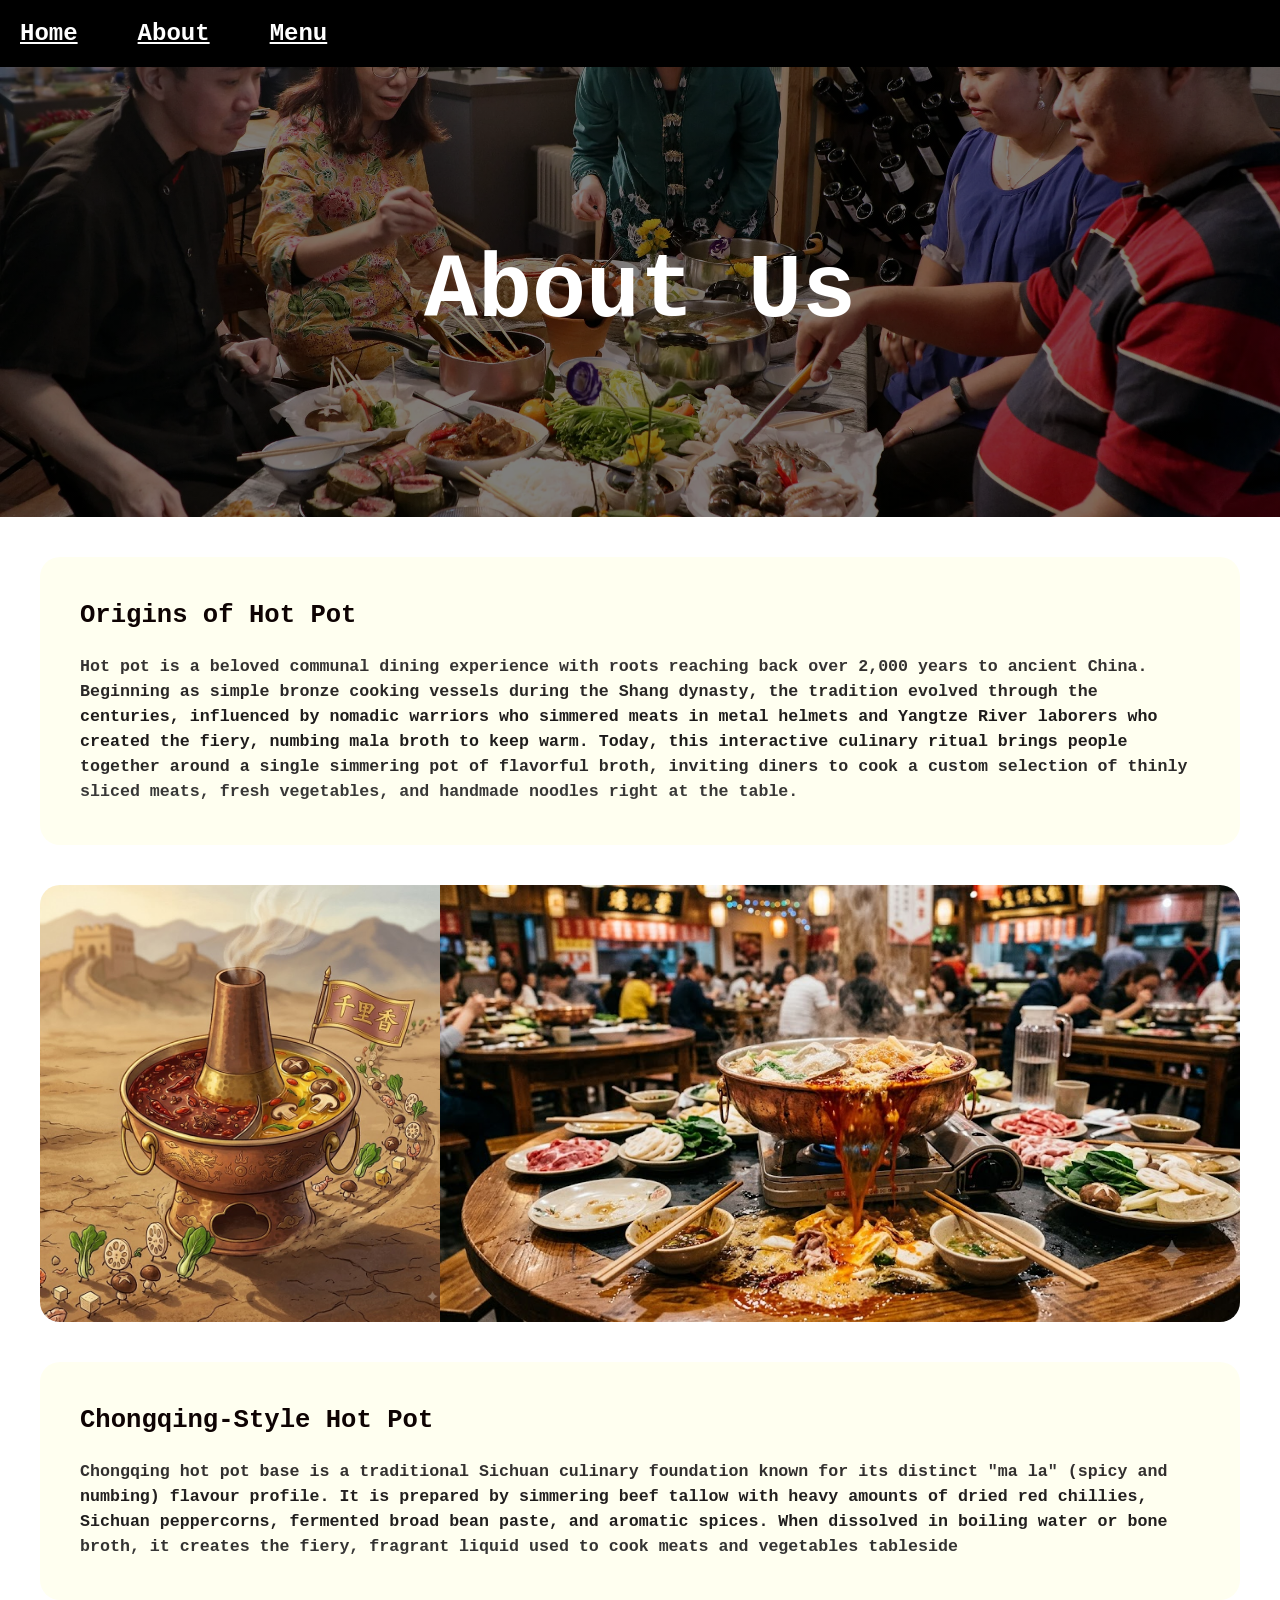
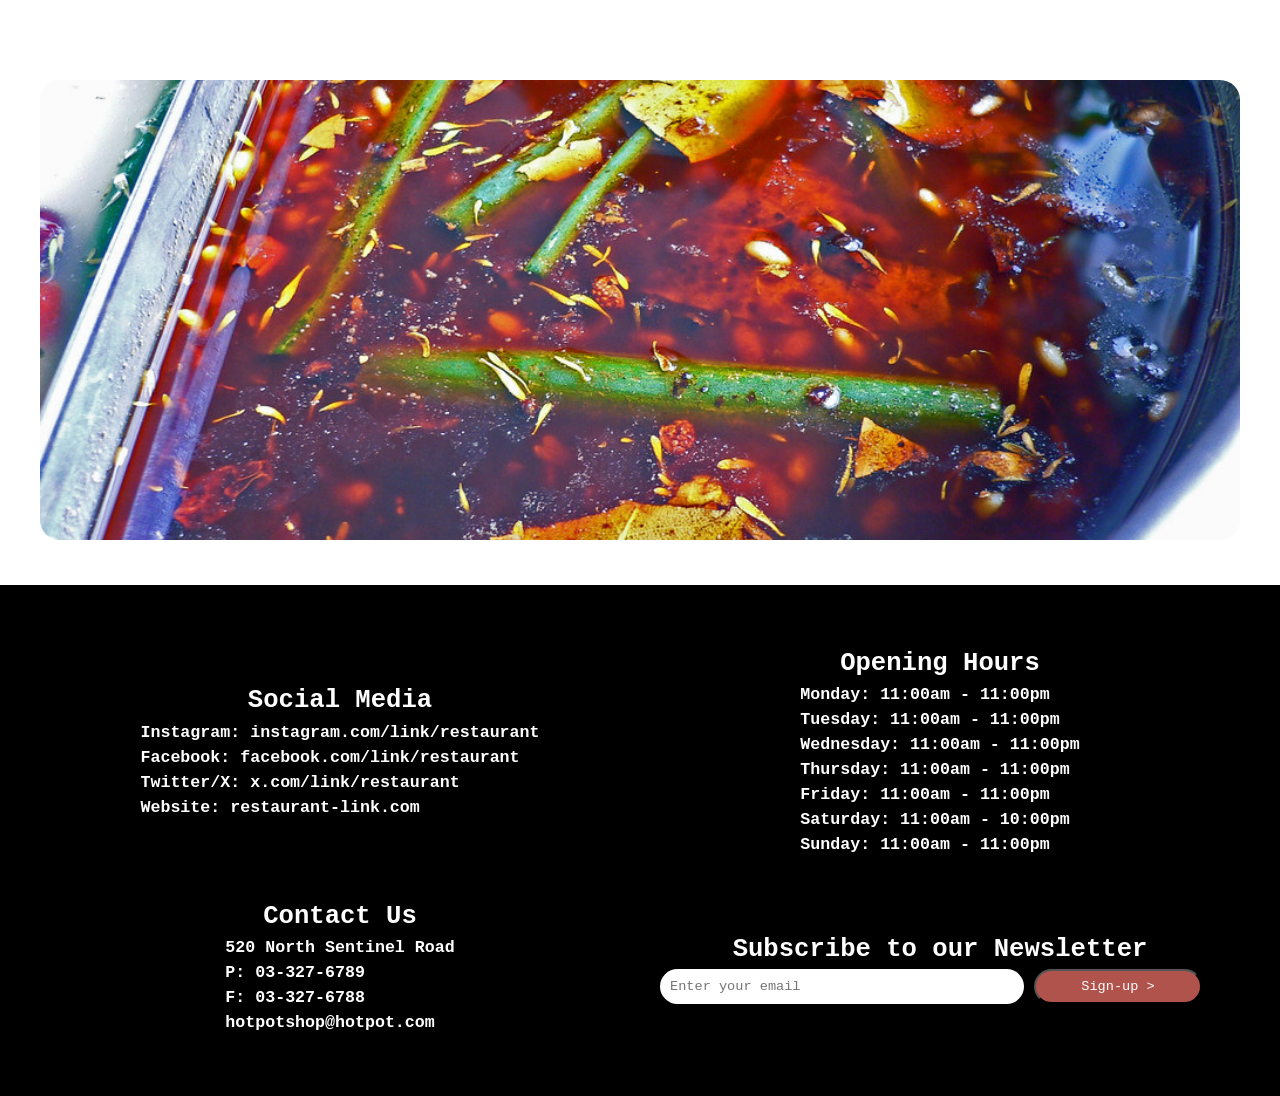
<file: about.html>
<!DOCTYPE html>
<html lang="en">
<head>
    <link rel="stylesheet" href="style.css">
    <meta charset="UTF-8">
    <meta name="viewport" content="width=device-width, initial-scale=1.0">
    <title>About</title>
</head>
<body>
    <!--using nav for website conventions and clearly defined navigation panel-->
    <nav class="linkrow"> 
        <a href="main.html" class="link">Home</a>
        <a href="about.html" class="link">About</a>
        <a href="menu.html" class="link">Menu</a> 
    </nav>
    <section class="about-hero-image">
        <div class="about-hero-text">
            <h1>About Us</h1>
        </div>
    </section>
    <section class="about-content">
        <section class="origin-story">
            <div class="origin-story-text">
                <h2>Origins of Hot Pot</h2>
                <p>Hot pot is a beloved communal dining experience with roots reaching back over 2,000 years to ancient China. Beginning as simple bronze cooking vessels during the Shang dynasty, the tradition evolved through the centuries, influenced by nomadic warriors who simmered meats in metal helmets and Yangtze River laborers who created the fiery, numbing mala broth to keep warm. Today, this interactive culinary ritual brings people together around a single simmering pot of flavorful broth, inviting diners to cook a custom selection of thinly sliced meats, fresh vegetables, and handmade noodles right at the table.</p>   
            </div>
            <div class="origin-story-image">
                <img src="./Images/hot-pot-migration.jpg" alt="Hot Pot Migration" class="img1">
                <img src="./Images/hot-pot-table-overflow.jpg" alt="Table of Hot Pot" class="img2">
            </div>
        </section>
        <section class="chongqing-base">
            <div class="chongqing-base-text">
                <h2>Chongqing-Style Hot Pot</h2>
                <p>Chongqing hot pot base is a traditional Sichuan culinary foundation known for 
                its distinct "ma la" (spicy and numbing) flavour profile. It is prepared by 
                simmering beef tallow with heavy amounts of dried red chillies, Sichuan 
               peppercorns, fermented broad bean paste, and aromatic spices. When dissolved 
                in boiling water or bone broth, it creates the fiery, fragrant liquid used to 
                cook meats and vegetables tableside</p>
            </div>
            <img src="./Images/chongqing-hot-pot-base.jpg" alt="Chongqing-Style Hot Pot" class="chongqing-base-image">
        </section>
    </section>
    <!--footer element used for semantic html, better represents content-->
    <footer class="contact">
        <div class="social-media">
            <h2>Social Media</h2>
            <p>Instagram: instagram.com/link/restaurant<br>
            Facebook: facebook.com/link/restaurant<br>
            Twitter/X: x.com/link/restaurant<br>
            Website: restaurant-link.com
            </p>
        </div>
        <div class="opening-hours">
            <h2>Opening Hours</h2>
            <p>
            Monday: 11:00am - 11:00pm<br>
            Tuesday: 11:00am - 11:00pm<br>
            Wednesday: 11:00am - 11:00pm<br>
            Thursday: 11:00am - 11:00pm<br>
            Friday: 11:00am - 11:00pm<br>
            Saturday: 11:00am - 10:00pm<br>  
            Sunday: 11:00am - 11:00pm<br>
            </p>
        </div>
        <div class="contact-info">
            <h2>Contact Us</h2>
            <p>520 North Sentinel Road<br>
            P: 03-327-6789<br>
            F: 03-327-6788<br>
            hotpotshop@hotpot.com
            </p>
        </div>
        <div class="subscription-area">
            <h2>Subscribe to our Newsletter</h2>
            <form action="subscribe.php" method="post">
                <input type="email" name="email" placeholder="Enter your email" required>
                <button type="button">Sign-up ></button>
            </form>
        </div>  
    </footer>
</body>
</html>
</file>
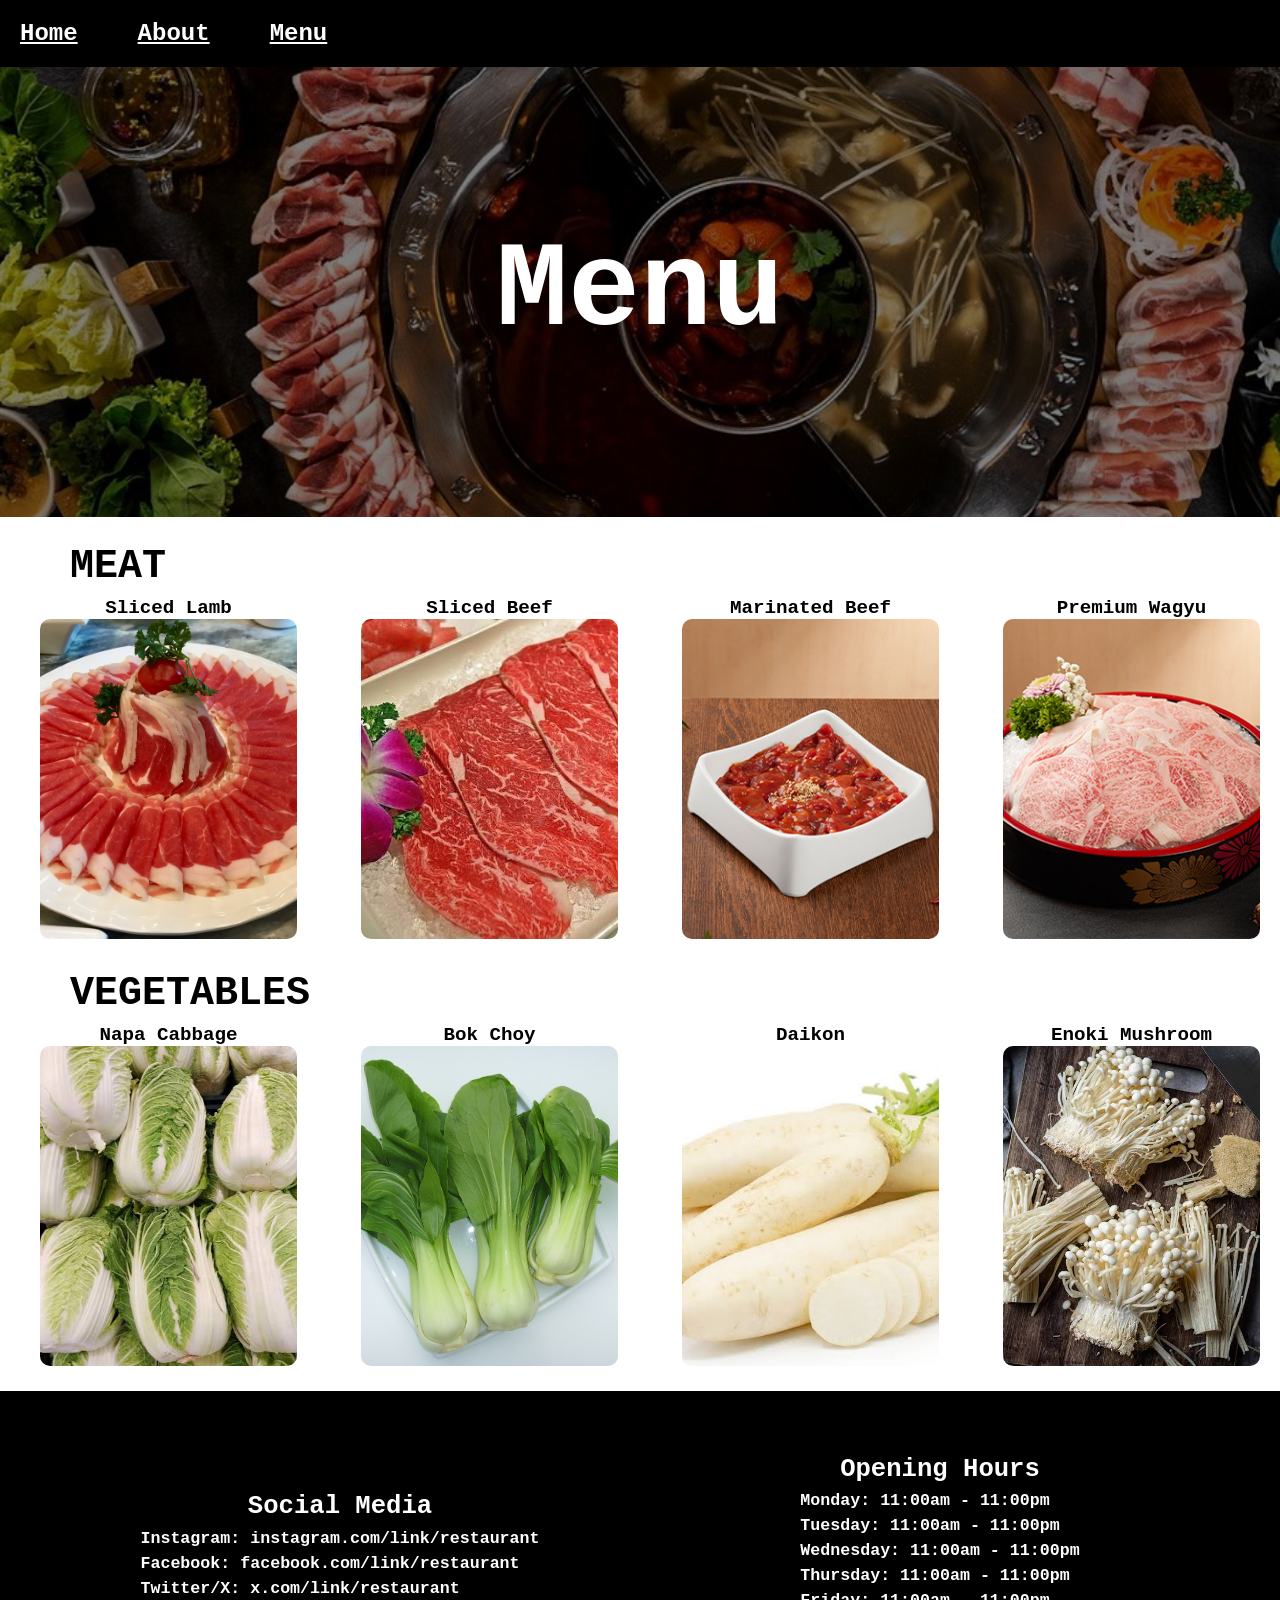
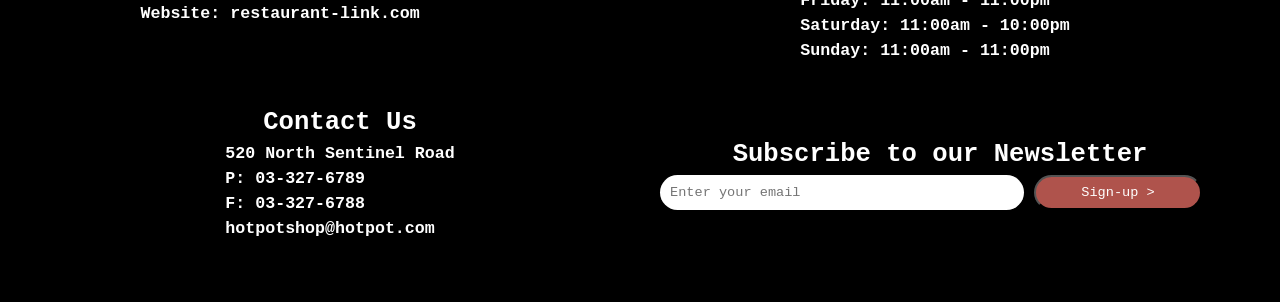
<file: menu.html>
<!DOCTYPE html>
<html lang="en">
    <head>
        <link rel="stylesheet" href="style.css">
        <meta charset="UTF-8">
        <meta name="viewport" content="width=device-width, initial-scale=1.0">
        <title>Menu</title>
    </head>
    <body>
    <!--using nav for website conventions and clearly defined navigation panel-->
        <nav class="linkrow">
            <a href="main.html" class="link">Home</a>
            <a href="about.html" class="link">About</a>
            <a href="menu.html" class="link">Menu</a>
        </nav>
        <div class="menu-hero-image">
            <div class="menu-hero-text">
                <h1>Menu</h1>
            </div>
        </div>
        <section class="menu-section">
            <section class="meat">
                <h1>MEAT</h1>
                <section class="meat-slider">
                    <div class="meat-item">
                        <h2>Sliced Lamb</h2>
                        <img src ="./Images/sliced-lamb.jpg" alt="Sliced Lamb">
                    </div>
                    <div class="meat-item">
                        <h2>Sliced Beef</h2>
                        <img src ="./Images/sliced-beef.jpg" alt="Sliced Beef">
                    </div>
                    <div class="meat-item">
                        <h2>Marinated Beef</h2>
                        <img src ="./Images/marinated-beef.jpg" alt="Marinated Beef">
                    </div>
                    <div class="meat-item">
                        <h2>Premium Wagyu</h2>
                        <img src ="./Images/premium-wagyu.jpg" alt="Premium Wagyu">
                    </div>
                    <div class="meat-item">
                        <h2>Sliced Pork Belly</h2>
                        <img src ="./Images/pork-belly.jpg" alt="Sliced Pork Belly">
                    </div>
                </section>
            </section>
            <section class="vegetables">
                <h1>VEGETABLES</h1>
                <section class="vegetable-slider">
                    <div class="vegetable-item">
                        <h2>Napa Cabbage</h2>
                        <img src ="./Images/napa-cabbage.jpg" alt="Napa Cabbage">
                    </div>
                    <div class="vegetable-item">
                        <h2>Bok Choy</h2>
                        <img src ="./Images/bok-choy.jpg" alt="Bok Choy">
                    </div>
                    <div class="vegetable-item">
                        <h2>Daikon</h2>
                        <img src ="./Images/daikon.jpg" alt="Daikon">
                    </div>
                    <div class="vegetable-item">
                        <h2>Enoki Mushroom</h2>
                        <img src ="./Images/enoki-mushroom.jpg" alt="Enoki Mushroom">
                    </div>
                    <div class="vegetable-item">
                        <h2>Potato</h2>
                        <img src ="./Images/potato.jpg" alt="Potato">
                    </div>
                </section>
            </section>
        </section>
         <!--footer element used for semantic html, better represents content-->
        <footer class="contact">
            <div class="social-media">
                <h2>Social Media</h2>
                <p>Instagram: instagram.com/link/restaurant<br>
                Facebook: facebook.com/link/restaurant<br>
                Twitter/X: x.com/link/restaurant<br>
                Website: restaurant-link.com
                </p>
            </div>
            <div class="opening-hours">
                <h2>Opening Hours</h2>
                <p>
                Monday: 11:00am - 11:00pm<br>
                Tuesday: 11:00am - 11:00pm<br>
                Wednesday: 11:00am - 11:00pm<br>
                Thursday: 11:00am - 11:00pm<br>
                Friday: 11:00am - 11:00pm<br>
                Saturday: 11:00am - 10:00pm<br>  
                Sunday: 11:00am - 11:00pm<br>
                </p>
            </div>
            <div class="contact-info">
                <h2>Contact Us</h2>
                <p>520 North Sentinel Road<br>
                P: 03-327-6789<br>
                F: 03-327-6788<br>
                hotpotshop@hotpot.com
                </p>
            </div>
            <div class="subscription-area">
                <h2>Subscribe to our Newsletter</h2>
                <form action="subscribe.php" method="post">
                    <input type="email" name="email" placeholder="Enter your email" required>
                    <button type="button">Sign-up ></button>
                </form>
            </div>
        </footer>
    </body>
</html>
</file>
<file: style.css>
* {
    margin: 0;
    padding: 0;
    box-sizing: border-box;
    font-family:'Courier New', Courier, monospace;
}

body, html {
    height: 100%;
}

.linkrow {
    display: flex;
    justify-content: left;
    gap: 20px;
    padding: 20px;
    background-color: black;
}

.linkrow a {
    text-decoration: underline;
    color: white;
    font-weight: 550;
    font-size: clamp(1.5rem, 1.5vw, 2rem);  /*use clamp in most areas to make it reponsive*/
    margin-right: 40px;
}

.main-hero-image {
    background-image: linear-gradient(rgba(0, 0, 0, 0.5), rgba(0, 0, 0, 0.5)), url("Images/Hot-Pot-hero-image.jpg");
    height: 70%;
}

.about-hero-image {
    background-image: linear-gradient(rgba(0, 0, 0, 0.5), rgba(0, 0, 0, 0.5)), url("./Images/family-eating-hot-pot.webp");
    height: 50%;
}

.menu-hero-image {
    background-image: linear-gradient(rgba(0, 0, 0, 0.5), rgba(0, 0, 0, 0.5)), url("./Images/Hot-Pot-hero-image.jpg");
    height: 50%;
}

.main-hero-image, .about-hero-image, .menu-hero-image {
    background-position: center;
    background-repeat: no-repeat;
    background-size: cover;
    position: relative;
}

.main-hero-text, .about-hero-text, .menu-hero-text {
    text-align: center;
    position: absolute;
    top: 50%;
    left: 50%;
    transform: translate(-50%, -50%); /*nice tweak to center the text in the absolute middle of the image by translating back by half its width and height*/
    color: white;
    font-size: 60px;
}

.content {
    text-align: center;
    background-image: linear-gradient(rgba(0, 0, 0, 0.5), rgba(0, 0, 0, 0.5)), url("./Images/Hot-Pot-Background.webp");
    background-position: center;
    background-repeat: no-repeat;
}

img {
    width: 100%;
    border-radius: 10px;
    object-fit: cover;
}

.row1 {
    display: grid;
    grid-template-columns: 1fr 2fr;
    gap: 50px;
    padding: 60px;
    align-items: stretch;
}

.overlap-card {
    position: relative;
    overflow: visible;
    border-radius: 20px;
}

.overlap-card .base-image {
    width: 100%;
    height: 100%;   
    object-fit: cover;
    border-radius: 20px;
    display: block;
    object-position: center;
}

.overlap-card .text-overlay {
    position: absolute;
    top: 0;
    left: 0;
    width: 35%;         
    height: 100%;
    background-color: rgba(45, 45, 45, 0.85); 
    color: white;
    border-top-left-radius: 20px; /*we want the rounded corner only on one side*/
    border-bottom-left-radius: 20px;
    display: flex;
    align-items: center;
    justify-content: center;
    padding: 20px;
    box-shadow: 5px 0 15px rgba(0,0,0,0.3); 
}

.oden-card {
    display: grid;
    grid-template-columns: 2fr 1fr; 
    border-radius: 20px;
    overflow: hidden; 
    background-color: #b2a496;
}

.image-card {
    width: 100%;
    height: 100%;
}

.image-card img {
    width: 100%;
    height: 100%;
    object-fit: cover;
    display: block;
}

.text-card {
    color: #1a1a1a;
    padding: 30px 20px;
    display: flex;
    align-items: center;
    justify-content: center;
    text-align: center;
}

.overlap-card p, .text-card p {
    font-family: 'Courier New', Courier, monospace;
    font-size: clamp(0.85rem, 1.3vw, 1.6rem);
    line-height: 1.5;
    font-weight: bold;
}

.row2 {
    display: grid;
    grid-template-columns: 2fr 1fr;
    gap: 50px;
    padding: 60px;
    align-items: stretch;
}

@media (max-width: 768px) { /*Mobile friendly responsive design*/
    .row1 {
        grid-template-columns: 1fr;
        gap: 30px;
        padding: 20px;
    }

    .row2 {
        grid-template-columns: 1fr;
        gap: 20px;
        padding: 20px;
    }

    .oden-card, .delicious-in-dungeon-card {
        grid-template-columns: 1fr; 
    }

    .overlap-card, .one-punch-man-card {
        display: flex;
        flex-direction: column-reverse;
    }

    .overlap-card .text-overlay, .one-punch-man-card .text-overlay {
        position: relative ;
        top: auto ;
        left: auto ;
        width: 100% ;
        height: auto ;
        border-radius: 0 0 20px 20px ;
        padding: 20px;
    }

    .overlap-card .base-image, .one-punch-man-card .base-image {
        height: 250px;
        border-radius: 20px 20px 0 0 ;
    }
}

.delicious-in-dungeon-card {
    display: grid;
    grid-template-columns: 2fr 1fr; 
    border-radius: 20px;
    overflow: hidden; 
    background-color: #b2a496;
}

.one-punch-man-card {
    position: relative;
    overflow: visible;
    border-radius: 20px;
}

.one-punch-man-card .base-image {
    width: 100%;
    height: 100%;
    object-fit: cover;
    border-radius: 20px;
    display: block;
    object-position: center;
}

.one-punch-man-card .text-overlay {
    position: absolute;
    top: 0;
    left: 25%;
    width: 50%;         
    height: 100%;
    color: black;
    border-top-left-radius: 20px;
    border-bottom-left-radius: 20px;
    display: flex;
    align-items: center;
    justify-content: center;
}

.one-punch-man-card p {
    font-family: 'Courier New', Courier, monospace;
    font-size: clamp(0.85rem, 1.3vw, 1.6rem);
    line-height: 1.5;
    font-weight: bold;
    background-color: rgba(255, 255, 255, 0.8);
}

.contact {
    display: grid;
    grid-template-columns: 1fr 1fr;
    width: 100%;
    background-color: black;
    padding: 40px;
}

.contact p {
    font-family: 'Courier New', Courier, monospace;
    font-size: clamp(0.85rem, 1.3vw, 1.6rem);
    line-height: 1.5;
    font-weight: bold;
    color: white;
}

.contact h2 {
    font-family: 'Courier New', Courier, monospace;
    font-size: clamp(1.5rem, 2vw, 2.5rem);
    line-height: 1.5;
    font-weight: bold;
    color: white;
}

.subscription-area {
    display: flex;
    flex-direction: column;
    align-items: center;
    justify-content: center;
    padding: 20px;
}

form {
    display: flex;
    gap: 10px;
    width: 100%;
}

.social-media, .contact-info, .subscription-area, .opening-hours {
    display: flex;
    flex-direction: column;
    align-items: center;
    justify-content: center;
    padding: 20px;
}

input[type="email"] {
    width: 65%;
    padding: 10px;
    border: none;
    border-radius: 20px;
    font-family: 'Courier New', Courier, monospace;
    font-size: clamp(0.85rem, 1vw, 1.6rem);
}

button[type="button"] {
    width: 30%;
    height: auto;
    background-color: #af534c;
    color: white;
    cursor: pointer;
    border-radius: 20px;
    font-size: clamp(0.85rem, 1vw, 1.6rem);
}

@media (max-width: 768px) {
    .contact {
        grid-template-columns: 1fr;
        gap: 30px;
        padding: 20px;
    }
}

.meat h1, .vegetables h1 {
    font-family: 'Courier New', Courier, monospace;
    font-size: clamp(2.5rem, 3vw, 4rem);
    line-height: 1.5;
    font-weight: bold;
    color: black;
    text-align: left;
    margin-left: 50px;
}

.meat-slider img, .vegetable-slider img {
    height: 20rem;
    object-fit: cover;
    border-radius: 10px;
    scroll-snap-align: start;
}

.meat-slider h2, .vegetable-slider h2 {
    text-align: center;
    font-size: clamp(1rem, 1.5vw, 2rem);
}

.meat-slider, .vegetable-slider {
    width: auto;
    margin-left: 20px;
    display: grid;
    grid-auto-flow: column;
    grid-auto-columns: calc((100% - 12rem) / 4); /*Shows four items at a time accounting for the gap of 4rem between items*/
    gap: 4rem;
    overflow-x: auto;  /* horizontal scrollbar only if not enough space for a single item */
    scrollbar-width: none; /*hides scrollbar in Firefox*/
    ::-webkit-scrollbar { display: none; } /* hides scrollbar in Chrome, Safari, and Edge */
    scroll-behavior: smooth;
    scroll-snap-type: x mandatory;
}

/*different number of columns based on screen size, chose 1200, 900, and 600px as cutoffs for responsiveness*/
@media (max-width: 1200px) {
    .meat-slider, .vegetable-slider {
        grid-auto-columns: calc((100% - 8rem) / 3); /* 3 items in screen */
    }
}

@media (max-width: 900px) {
    .meat-slider, .vegetable-slider {
        grid-auto-columns: calc((100% - 4rem) / 2); /* 2 items in screen */
    }
}

@media (max-width: 600px) {
    .meat-slider, .vegetable-slider {
        grid-auto-columns: calc(100% - 40px); /* 1 item filling screen */
    }
}
 
.meat, .vegetables {
    margin: 20px;
}


.origin-story-text h2, .chongqing-base h2 {
    font-family: 'Courier New', Courier, monospace;
    font-size: clamp(1.5rem, 2vw, 2.5rem);
    line-height: 1.5;
    font-weight: bold;
    margin-bottom: 20px;
}

.origin-story-text p, .chongqing-base p {
    font-family: 'Courier New', Courier, monospace;
    font-size: clamp(0.85rem, 1.3vw, 1.6rem);
    line-height: 1.5;
    font-weight: bold;
    background-clip: text; /*targets text in modern browsers*/
    -webkit-background-clip: text; /*targets text in older browsers*/
    color: transparent;
    background-image: linear-gradient(rgba(31, 28, 29, 0.877), rgb(24, 21, 21), rgb(63, 63, 62));
}

.origin-story-text, .chongqing-base-text {
    display: flex;
    flex-direction: column;
    justify-content: center;
    padding: 40px;
    background-color: ivory;
    color: rgb(14, 3, 3);
    margin: 40px;
    border-radius: 20px;
}

.chongqing-base-image {
    padding: 40px;
    border-radius: 60px;    
    height: 60vh;
}

.origin-story-image {
    display: grid;
    grid-template-columns: 1fr 2fr;
    margin: 40px;
}

.origin-story-image img {
    object-fit: cover;
    width: 100%;
    height: 100%;
}

.origin-story-image .img1 {
    border-top-left-radius: 20px;
    border-bottom-left-radius: 20px;
    border-top-right-radius: 0; /*have to set to zero because the default border-radius is 10px for all images, so we need to override it here*/
    border-bottom-right-radius: 0;
}
/* stacked horizontally with rounded corners on sides of stack*/
.origin-story-image .img2 {
    border-top-right-radius: 20px;
    border-bottom-right-radius: 20px;
    border-top-left-radius: 0;
    border-bottom-left-radius: 0;
}

@media (max-width: 768px) {
    .origin-story-image {
        grid-template-columns: 1fr;
    }

    .origin-story-image img {
        height: auto;
    }

    .origin-story-image .img1 {
        border-top-right-radius: 20px;
        border-bottom-right-radius: 0;
        border-top-left-radius: 20px;
        border-bottom-left-radius: 0;
    }
    /* changes so that the images are stacked vertically and rounded only on top and bottom of stack*/
    .origin-story-image .img2 {
        border-top-right-radius: 0;
        border-bottom-right-radius: 20px;
        border-top-left-radius: 0;
        border-bottom-left-radius: 20px;
    }
}
</file>
